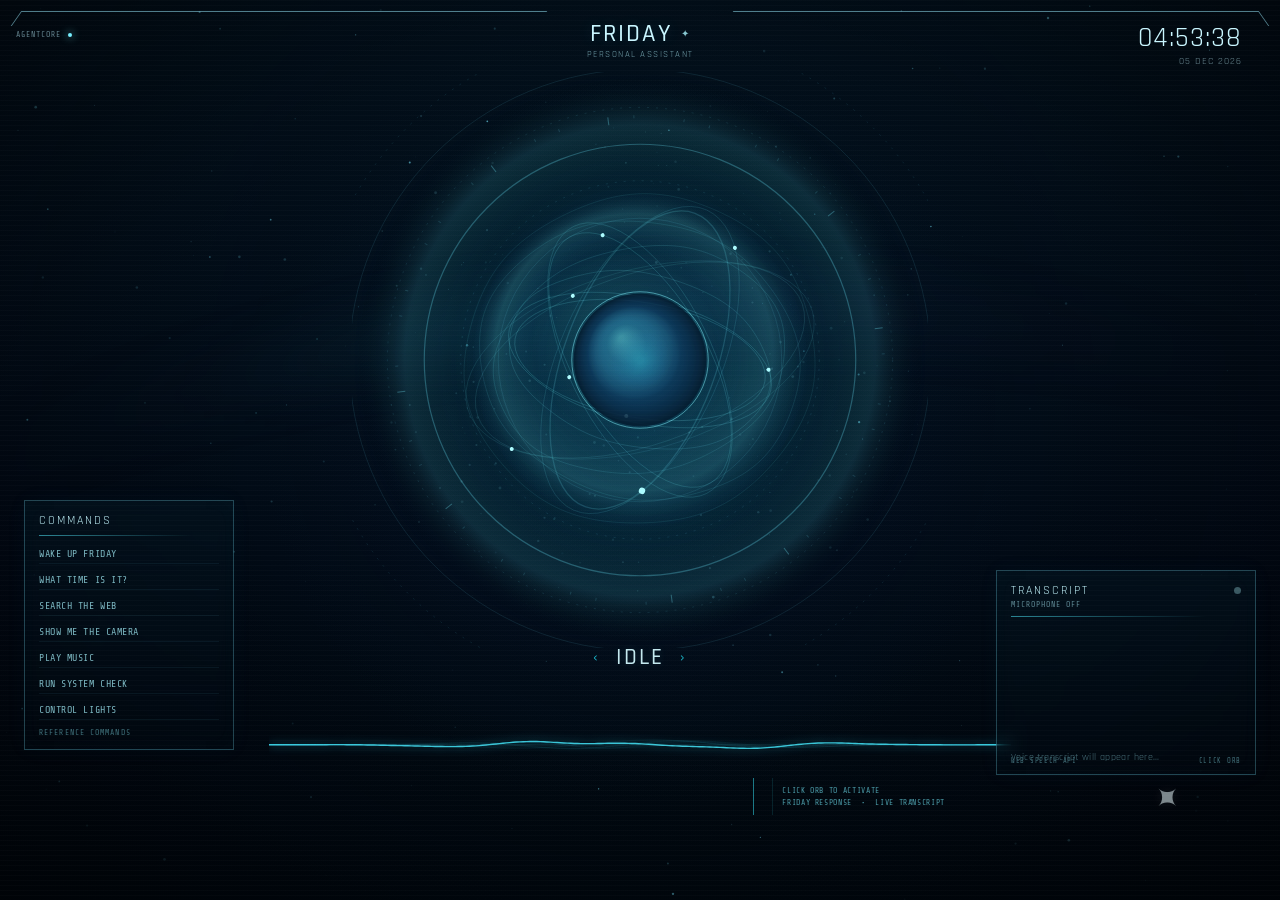
<file: FRIDAY_UI/friday_ui/index.html>
<!DOCTYPE html>
<html lang="en">
<head>
  <meta charset="UTF-8" />
  <meta name="viewport" content="width=device-width, initial-scale=1.0" />
  <meta name="theme-color" content="#04121d" />
  <title>FRIDAY — Personal Assistant</title>
  <link rel="stylesheet" href="style.css" />
</head>
<body>
  <div id="app">
    <canvas id="spaceCanvas"></canvas>
    <div class="vignette"></div>
    <div class="scanlines"></div>

    <header class="topbar hud-line">
      <div class="top-left">
        <span class="tiny-brand">AGENTCORE</span>
        <span class="tiny-dot"></span>
      </div>

      <div class="title-block">
        <div class="title">FRIDAY <span class="spark">✦</span></div>
        <div class="subtitle">PERSONAL ASSISTANT</div>
      </div>

      <div class="top-right clock-block">
        <div id="clock">00:00:00</div>
        <div id="date">25 SEP 2026</div>
      </div>
    </header>

    <aside class="command-panel glass-panel">
      <div class="panel-title">COMMANDS</div>
      <div class="panel-rule"></div>
      <div class="command-list">
        <div class="command-item">WAKE UP FRIDAY</div>
        <div class="command-item">WHAT TIME IS IT?</div>
        <div class="command-item">SEARCH THE WEB</div>
        <div class="command-item">SHOW ME THE CAMERA</div>
        <div class="command-item">PLAY MUSIC</div>
        <div class="command-item">RUN SYSTEM CHECK</div>
        <div class="command-item">CONTROL LIGHTS</div>
      </div>
      <div class="panel-status">REFERENCE COMMANDS</div>
    </aside>

    <main class="main-stage">
      <div class="orb-wrap" id="orbButton" title="Click the orb to activate / stop the microphone">
        <canvas id="orbCanvas"></canvas>
        <div class="orb-glow"></div>
      </div>

      <div class="state-row">
        <span class="state-chevron">‹</span>
        <span id="stateText">IDLE</span>
        <span class="state-chevron">›</span>
      </div>

      <div class="wave-wrap">
        <canvas id="waveCanvas"></canvas>
      </div>
    </main>

    <aside class="transcript-panel glass-panel">
      <div class="transcript-head">
        <div>
          <div class="panel-title">TRANSCRIPT</div>
          <div id="micStatus" class="mic-status">MICROPHONE OFF</div>
        </div>
        <div class="rec-dot" id="recDot"></div>
      </div>
      <div class="panel-rule"></div>
      <div id="transcriptLog" class="transcript-log">
        <div class="transcript-empty">Voice transcript will appear here…</div>
      </div>
      <div class="transcript-footer">
        <span id="engineStatus">WEB SPEECH API</span>
        <span>CLICK ORB</span>
      </div>
    </aside>

    <div class="prompt-hint">
      <div class="hint-line"></div>
      <div>
        <div>CLICK ORB TO ACTIVATE</div>
        <div>FRIDAY RESPONSE &nbsp;•&nbsp; LIVE TRANSCRIPT</div>
      </div>
    </div>

    <div class="corner-mark">✦</div>
  </div>

  <script src="script.js"></script>
</body>
</html>
</file>
<file: FRIDAY_UI/friday_ui/style.css>
@import url('https://fonts.googleapis.com/css2?family=Rajdhani:wght@400;500;600;700&family=Share+Tech+Mono&display=swap');

:root{
  --bg:#020a12;
  --cyan:#67f6ff;
  --cyan2:#23d8ee;
  --blue:#5da7ff;
  --text:#c9f6ff;
  --muted:#5e9ead;
  --line:rgba(126,235,255,.34);
  --panel:rgba(2,16,27,.46);
}

*{box-sizing:border-box}
html,body{width:100%;height:100%;margin:0;overflow:hidden;background:var(--bg);font-family:Rajdhani,Arial,sans-serif;color:var(--text)}
body{user-select:none}
#app{position:relative;width:100%;height:100%;overflow:hidden;background:
  radial-gradient(circle at 50% 49%, rgba(6,83,106,.15), transparent 26%),
  radial-gradient(circle at 50% 49%, rgba(12,38,74,.18), transparent 48%),
  linear-gradient(180deg,#03111d 0%,#020914 62%,#01070d 100%);
}

#spaceCanvas{position:absolute;inset:0;width:100%;height:100%;z-index:0}
.vignette{position:absolute;inset:0;z-index:1;pointer-events:none;background:
  radial-gradient(ellipse at center, transparent 42%, rgba(0,3,8,.18) 64%, rgba(0,2,5,.66) 100%)}
.scanlines{position:absolute;inset:0;z-index:20;pointer-events:none;opacity:.07;background:
  repeating-linear-gradient(180deg,rgba(255,255,255,.2) 0,rgba(255,255,255,.2) 1px,transparent 1px,transparent 5px);
  mix-blend-mode:screen}

.hud-line:before,.hud-line:after{
  content:"";position:absolute;top:11px;width:41%;height:14px;
  border-top:1px solid rgba(145,220,239,.55)
}
.hud-line:before{left:16px;border-left:1px solid rgba(145,220,239,.55);transform:skewX(-35deg)}
.hud-line:after{right:16px;border-right:1px solid rgba(145,220,239,.55);transform:skewX(35deg)}

.topbar{
  position:absolute;top:0;left:0;width:100%;height:86px;z-index:10;
  display:flex;align-items:flex-start;justify-content:center;
  pointer-events:none;
}
.top-left{position:absolute;left:16px;top:30px;display:flex;align-items:center;gap:7px;font:400 8px "Share Tech Mono",monospace;letter-spacing:1px;color:#63838e}
.tiny-dot{width:4px;height:4px;border-radius:50%;background:#77efff;box-shadow:0 0 8px #77efff}
.title-block{text-align:center;margin-top:22px;text-shadow:0 0 15px rgba(88,229,255,.16)}
.title{font-size:25px;line-height:25px;letter-spacing:2px;font-weight:500}
.spark{font-size:10px;vertical-align:middle;color:#a9f5ff;opacity:.8}
.subtitle{font-size:9px;letter-spacing:1.5px;margin-top:2px;color:#6e9ba6}
.clock-block{position:absolute;right:38px;top:25px;text-align:right}
#clock{font-size:28px;line-height:27px;letter-spacing:1px;font-weight:400}
#date{font-size:10px;letter-spacing:1px;color:#66838c;margin-top:3px}

.main-stage{position:absolute;inset:0;z-index:4;display:flex;flex-direction:column;align-items:center;justify-content:center;pointer-events:none}
.orb-wrap{
  position:relative;width:min(45vw,620px);height:min(45vw,620px);
  margin-top:-28px;filter:drop-shadow(0 0 30px rgba(19,208,239,.08));
  cursor:pointer;pointer-events:auto;
}
#orbCanvas{position:absolute;inset:0;width:100%;height:100%}
.orb-glow{position:absolute;inset:17%;border-radius:50%;
  background:radial-gradient(circle, rgba(82,231,255,.11), rgba(0,156,214,.05) 48%, transparent 72%);
  filter:blur(18px);mix-blend-mode:screen;pointer-events:none}
.state-row{
  display:flex;gap:16px;align-items:center;margin-top:-2px;
  font:500 23px/1 "Rajdhani",sans-serif;letter-spacing:2px;color:#c4e9ef;
  text-shadow:0 0 10px rgba(100,238,255,.16)
}
.state-chevron{font-size:16px;color:#1fd9ed;opacity:.85}
.wave-wrap{width:min(58vw,800px);height:115px;margin-top:16px}
#waveCanvas{width:100%;height:100%}

.glass-panel{
  position:absolute;z-index:12;border:1px solid rgba(117,220,239,.28);
  background:linear-gradient(180deg,rgba(5,25,37,.42),rgba(2,13,22,.28));
  box-shadow:0 0 22px rgba(3,131,166,.04), inset 0 0 20px rgba(72,203,229,.02);
  backdrop-filter:blur(9px);
}
.command-panel{
  left:24px;bottom:150px;width:210px;padding:12px 14px;
}
.transcript-panel{
  right:24px;bottom:125px;width:260px;height:205px;padding:12px 14px;
}
.panel-title{font-size:12px;letter-spacing:2px;color:#bcecf4}
.panel-rule{height:1px;margin:7px 0 8px;background:linear-gradient(90deg,rgba(75,229,247,.55),transparent 85%)}
.command-list{display:flex;flex-direction:column;gap:6px}
.command-item{font:400 10px "Share Tech Mono",monospace;letter-spacing:.55px;color:#7bb7c1;padding:4px 0;border-bottom:1px solid rgba(75,148,164,.10)}
.panel-status{margin-top:8px;font:400 8px "Share Tech Mono",monospace;letter-spacing:1.1px;color:#3e707a}

.transcript-head{display:flex;justify-content:space-between;align-items:flex-start}
.mic-status{margin-top:2px;font:400 8px "Share Tech Mono",monospace;letter-spacing:1px;color:#5d8792}
.rec-dot{width:7px;height:7px;border-radius:50%;background:#3a5962;box-shadow:none;margin-top:4px}
.rec-dot.on{background:#66f8ff;box-shadow:0 0 10px rgba(102,248,255,.9);animation:blink 1s infinite}
@keyframes blink{50%{opacity:.38}}
.transcript-log{height:139px;overflow:hidden;display:flex;flex-direction:column;justify-content:flex-end;gap:7px}
.transcript-empty{font-size:10px;color:#466e78;letter-spacing:.4px;line-height:1.4}
.t-row{font:400 10px/1.35 "Share Tech Mono",monospace;color:#8dd5df}
.t-row.final{color:#d4fbff}
.t-row .tag{color:#45c8db;margin-right:6px}
.t-row.interim{color:#6797a2;opacity:.8}
.transcript-footer{display:flex;justify-content:space-between;position:absolute;left:14px;right:14px;bottom:9px;font:400 7px "Share Tech Mono",monospace;letter-spacing:.7px;color:#416f79}

.prompt-hint{
  position:absolute;right:335px;bottom:85px;z-index:12;display:flex;gap:9px;align-items:center;
  font:400 8px/1.4 "Share Tech Mono",monospace;letter-spacing:.65px;color:#4a9aa7;
}
.hint-line{width:20px;height:37px;border-left:1px solid #2dc4d5;border-right:1px solid rgba(45,196,213,.24);opacity:.6}
.corner-mark{position:absolute;right:100px;bottom:80px;z-index:10;font-size:33px;color:rgba(210,225,230,.58);transform:rotate(45deg);text-shadow:0 0 12px rgba(255,255,255,.08)}

@media (max-width:1000px){
  .orb-wrap{width:min(58vw,560px);height:min(58vw,560px)}
  .command-panel{left:14px;bottom:95px;width:190px}
  .transcript-panel{right:14px;bottom:95px;width:240px}
  .prompt-hint{right:270px;bottom:54px}
}
@media (max-width:760px){
  .top-left{display:none}
  .clock-block{right:16px}
  .title{font-size:21px}
  .command-panel{display:none}
  .transcript-panel{right:12px;bottom:18px;width:235px;height:155px}
  .transcript-log{height:95px}
  .prompt-hint{display:none}
  .orb-wrap{width:min(72vw,520px);height:min(72vw,520px);margin-top:-65px}
  .wave-wrap{width:82vw;height:95px;margin-top:8px}
  .state-row{font-size:20px}
}
</file>
